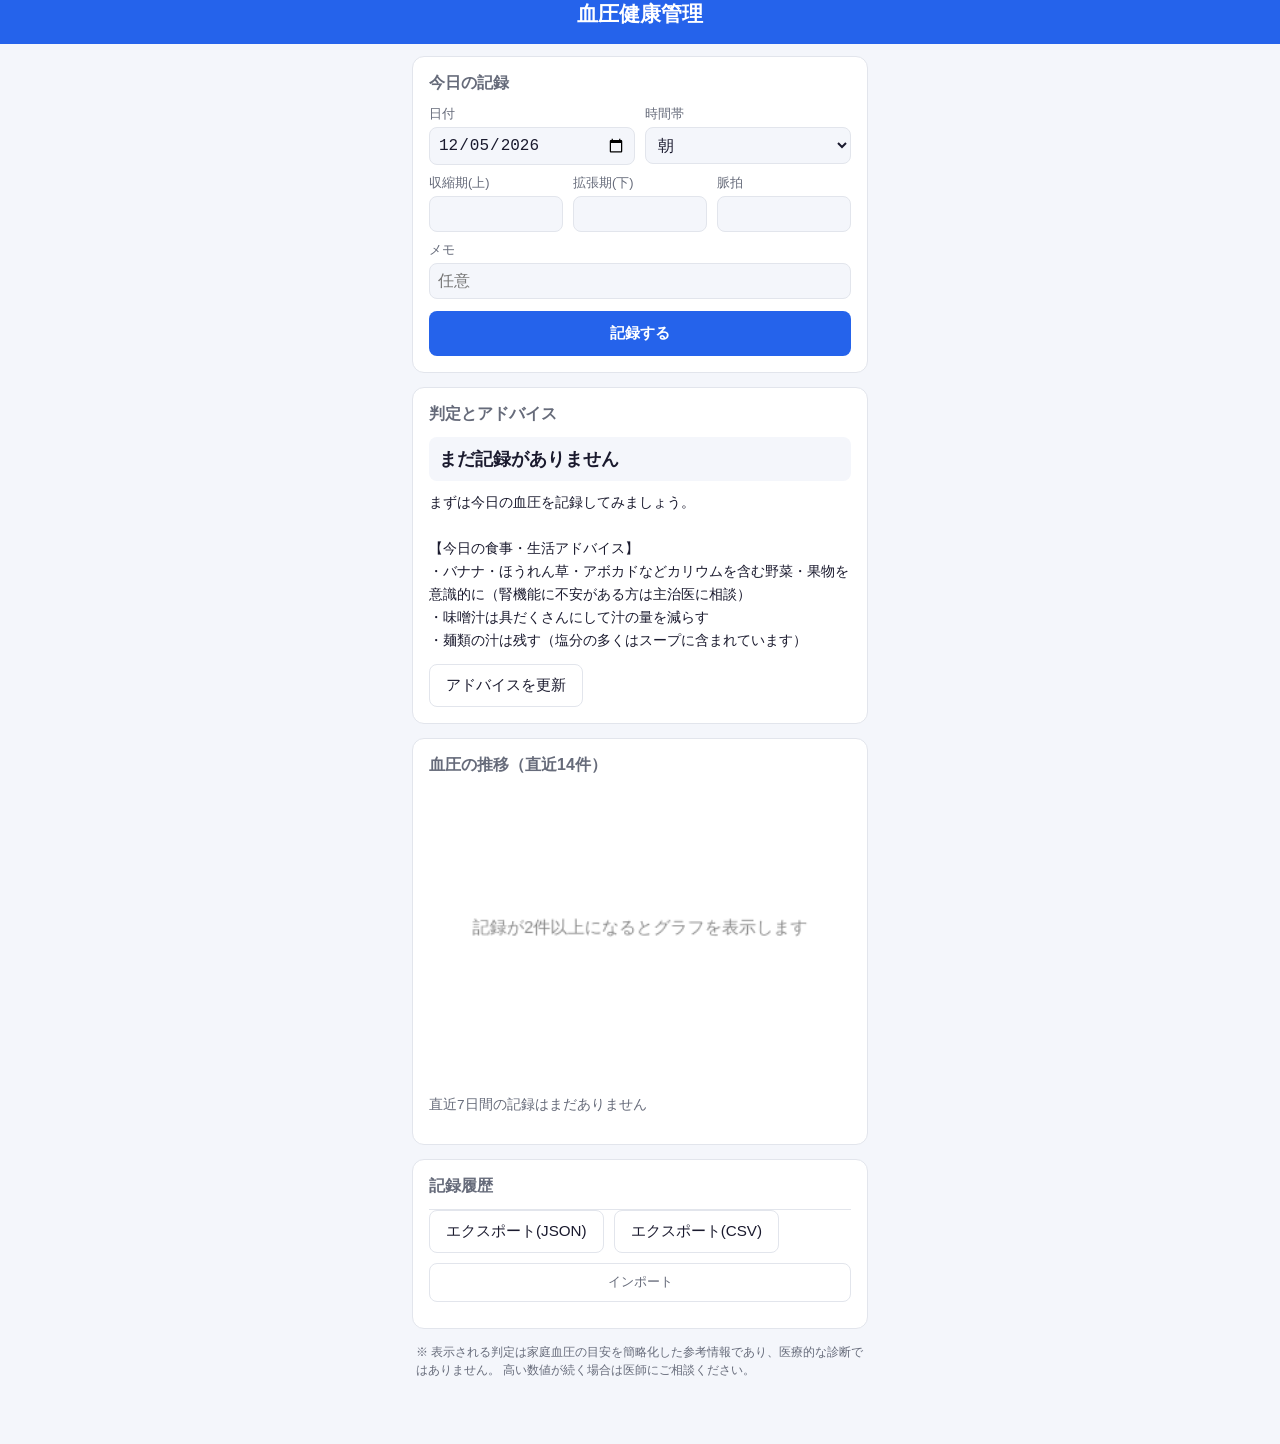
<file: bp-app/index.html>
<!DOCTYPE html>
<html lang="ja">
<head>
<meta charset="UTF-8">
<meta name="viewport" content="width=device-width, initial-scale=1, viewport-fit=cover">
<title>血圧健康管理</title>
<meta name="description" content="日々の血圧を記録し、食事・生活アドバイスを受けられる健康管理アプリ">
<meta name="theme-color" content="#2563eb">
<meta name="apple-mobile-web-app-capable" content="yes">
<meta name="apple-mobile-web-app-status-bar-style" content="black-translucent">
<meta name="apple-mobile-web-app-title" content="血圧管理">
<link rel="manifest" href="manifest.webmanifest">
<link rel="apple-touch-icon" href="icons/icon-192.png">
<link rel="icon" href="icons/icon-192.png">
<link rel="stylesheet" href="style.css">
</head>
<body>
<header class="app-header">
  <h1>血圧健康管理</h1>
</header>

<main>
  <section class="card" id="input-card">
    <h2>今日の記録</h2>
    <form id="record-form">
      <div class="field-row">
        <label>
          日付
          <input type="date" id="f-date" required>
        </label>
        <label>
          時間帯
          <select id="f-slot">
            <option>朝</option>
            <option>日中</option>
            <option>夜</option>
          </select>
        </label>
      </div>
      <div class="field-row">
        <label>
          収縮期(上)
          <input type="number" id="f-sbp" inputmode="numeric" min="50" max="300" required>
        </label>
        <label>
          拡張期(下)
          <input type="number" id="f-dbp" inputmode="numeric" min="30" max="200" required>
        </label>
        <label>
          脈拍
          <input type="number" id="f-pulse" inputmode="numeric" min="20" max="250">
        </label>
      </div>
      <label class="field-full">
        メモ
        <input type="text" id="f-memo" placeholder="任意">
      </label>
      <button type="submit" class="btn primary">記録する</button>
    </form>
  </section>

  <section class="card" id="judgement-card">
    <h2>判定とアドバイス</h2>
    <div id="judgement" class="judgement">まだ記録がありません</div>
    <pre id="advice" class="advice"></pre>
    <button id="btn-refresh-advice" class="btn">アドバイスを更新</button>
  </section>

  <section class="card">
    <h2>血圧の推移（直近14件）</h2>
    <canvas id="chart" width="320" height="220"></canvas>
    <p id="weekly-stats" class="stats"></p>
  </section>

  <section class="card">
    <h2>記録履歴</h2>
    <div id="history-list" class="history-list"></div>
    <div class="field-row">
      <button id="btn-export" class="btn">エクスポート(JSON)</button>
      <button id="btn-export-csv" class="btn">エクスポート(CSV)</button>
      <label class="btn file-btn">
        インポート
        <input type="file" id="btn-import" accept="application/json" hidden>
      </label>
    </div>
  </section>

  <p class="disclaimer">
    ※ 表示される判定は家庭血圧の目安を簡略化した参考情報であり、医療的な診断ではありません。
    高い数値が続く場合は医師にご相談ください。
  </p>
</main>

<script src="app.js"></script>
</body>
</html>
</file>
<file: bp-app/style.css>
:root {
  --bg: #f4f6fb;
  --card-bg: #ffffff;
  --text: #1a1a2e;
  --muted: #666b7a;
  --border: #e2e5ec;
  --accent: #2563eb;
  --accent-text: #ffffff;
  color-scheme: light dark;
}

@media (prefers-color-scheme: dark) {
  :root {
    --bg: #12141c;
    --card-bg: #1c1f2b;
    --text: #f0f1f5;
    --muted: #a0a5b5;
    --border: #2b2f3d;
    --accent: #3b82f6;
    --accent-text: #ffffff;
  }
}

* { box-sizing: border-box; }

body {
  margin: 0;
  font-family: -apple-system, BlinkMacSystemFont, "Hiragino Sans", "Yu Gothic", sans-serif;
  background: var(--bg);
  color: var(--text);
  padding-bottom: 40px;
}

.app-header {
  background: var(--accent);
  color: var(--accent-text);
  padding: env(safe-area-inset-top, 16px) 16px 16px;
  text-align: center;
}

.app-header h1 {
  margin: 0;
  font-size: 1.3rem;
}

main {
  max-width: 480px;
  margin: 0 auto;
  padding: 12px;
}

.card {
  background: var(--card-bg);
  border: 1px solid var(--border);
  border-radius: 12px;
  padding: 16px;
  margin-bottom: 14px;
}

.card h2 {
  margin: 0 0 12px;
  font-size: 1rem;
  color: var(--muted);
}

.field-row {
  display: flex;
  gap: 10px;
  margin-bottom: 10px;
  flex-wrap: wrap;
}

.field-row label,
.field-full {
  display: flex;
  flex-direction: column;
  font-size: 0.8rem;
  color: var(--muted);
  flex: 1;
  min-width: 90px;
  gap: 4px;
}

.field-full {
  margin-bottom: 12px;
}

input, select {
  font-size: 1rem;
  padding: 8px;
  border-radius: 8px;
  border: 1px solid var(--border);
  background: var(--bg);
  color: var(--text);
}

.btn {
  display: inline-block;
  padding: 10px 16px;
  border-radius: 8px;
  border: 1px solid var(--border);
  background: var(--card-bg);
  color: var(--text);
  font-size: 0.95rem;
  cursor: pointer;
  text-align: center;
}

.btn.primary {
  background: var(--accent);
  color: var(--accent-text);
  border: none;
  width: 100%;
  padding: 12px;
  font-weight: bold;
}

.file-btn {
  margin: 0;
}

.judgement {
  font-size: 1.1rem;
  font-weight: bold;
  padding: 10px;
  border-radius: 8px;
  margin-bottom: 10px;
  background: var(--bg);
}

.advice {
  white-space: pre-wrap;
  font-family: inherit;
  font-size: 0.9rem;
  line-height: 1.6;
  margin: 0 0 12px;
}

.stats {
  color: var(--muted);
  font-size: 0.85rem;
}

#chart {
  width: 100%;
  height: auto;
  background: var(--card-bg);
}

.history-list {
  max-height: 260px;
  overflow-y: auto;
  border-top: 1px solid var(--border);
}

.history-item {
  display: flex;
  justify-content: space-between;
  align-items: center;
  padding: 10px 0;
  border-bottom: 1px solid var(--border);
  font-size: 0.85rem;
  gap: 8px;
}

.history-item .meta {
  flex: 1;
}

.history-item .label {
  font-weight: bold;
  padding: 2px 8px;
  border-radius: 6px;
  color: #fff;
  font-size: 0.75rem;
  white-space: nowrap;
}

.history-item .delete-btn {
  background: none;
  border: none;
  color: var(--muted);
  font-size: 1.1rem;
  cursor: pointer;
  padding: 4px 8px;
}

.disclaimer {
  color: var(--muted);
  font-size: 0.75rem;
  line-height: 1.5;
  padding: 0 4px;
}
</file>
